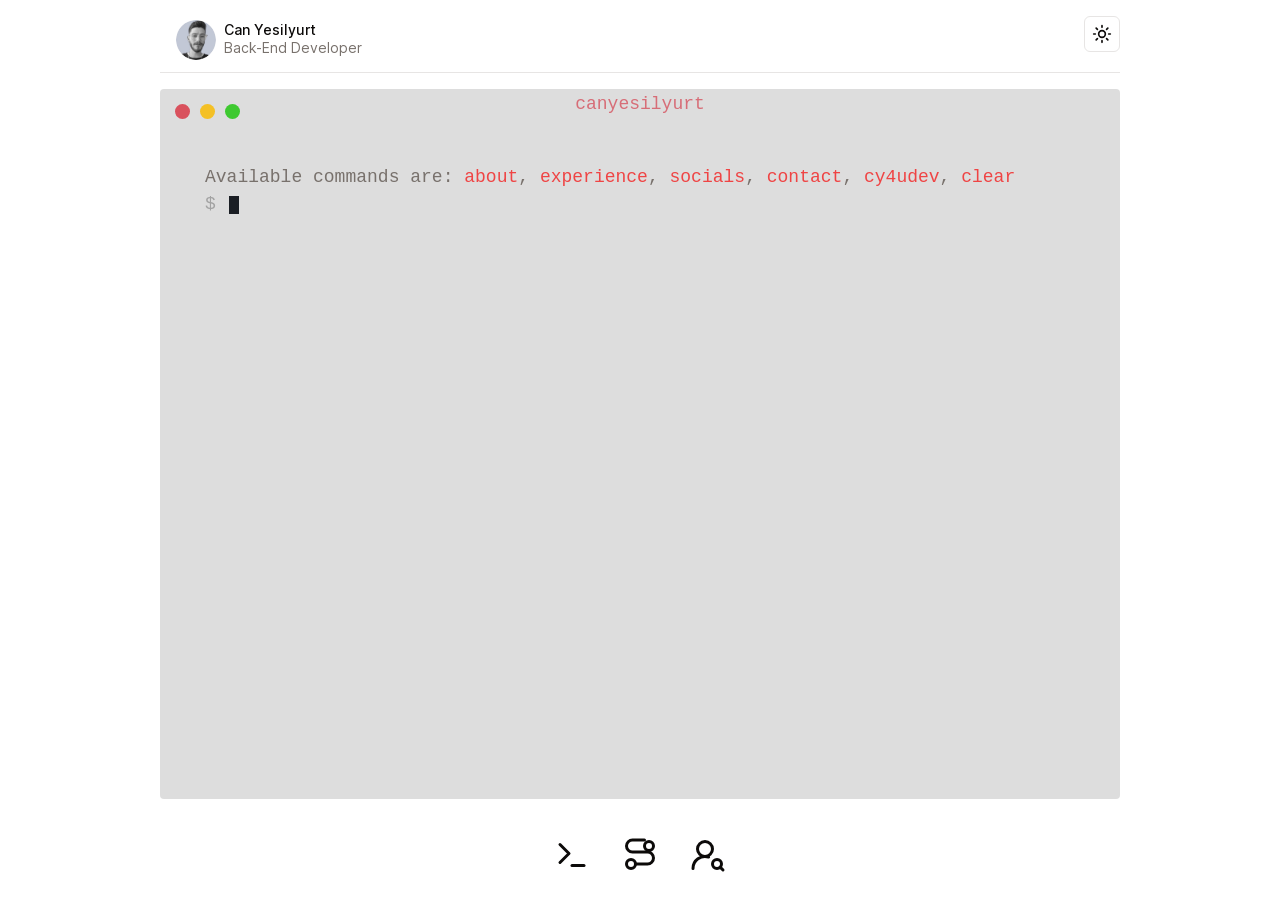
<file: index.html>
<!--

                                          `-.`'.-'
                                       `-.        .-'.
                                    `-.    -./\.-    .-'
                                        -.  /_|\  .-
                                    `-.   `/____\'   .-'.
                                 `-.    -./.-""-.\.-      '
                                    `-.  /< (()) >\  .-'
                                  -   .`/__`-..-'__\'   .-
                                ,...`-./___|____|___\.-'.,.
                                   ,-'   ,` . . ',   `-,
                                ,-'   ________________  `-,
                                   ,'/____|_____|_____\
                                  / /__|_____|_____|___\
                                 / /|_____|_____|_____|_\
                                ' /____|_____|_____|_____\
                              .' /__|_____|_____|_____|___\
                             ,' /|_____|_____|_____|_____|_\
,,---''--...___...--'''--.. /../____|_____|_____|_____|_____\ ..--```--...___...--``---,,
                           '../__|_____|_____|_____|_____|___\
      \    )              '.:/|_____|_____|_____|_____|_____|_\               (    /
      )\  / )           ,':./____|_____|_____|_____|_____|_____\             ( \  /(
     / / ( (           /:../__|_____|_____|_____|_____|_____|___\             ) ) \ \
    | |   \ \         /.../|_____|_____|_____|_____|_____|_____|_\           / /   | |
 .-.\ \    \ \       '..:/____|_____|_____|_____|_____|_____|_____\         / /    / /.-.
(=  )\ `._.' |       \:./ _  _ ___  ____ ____ _    _ _ _ _ _  _ ___\        | `._.' /(  =)
 \ (_)       )       \./  											 \       (       (_) /
  \    `----'         """"""""""""""""""""""""""""""""""""""""""""""""       `----'    /
   \   ____\__         												       __/____   /
    \ (=\     \        													    /     /-) /
     \_)_\     \     												     /     /_(_/
          \     \                                                        /     /
           )     )  _                                                _  (     (
          (     (,-' `-..__                                    __..-' `-,)     )
           \_.-''          ``-..____                  ____..-''          ``-._/
            `-._                    ``--...____...--''                    _.-'
                `-.._                                                _..-'
                     `-..__        CAN YESILYURT IS HERE	       _..-'
                           ``-..____                  ____..-''
                                    ``--...____...--''

-->
<!DOCTYPE html><html lang="en"><head><meta charset="utf-8"><meta name="viewport" content="width=device-width, initial-scale=1"><script>
      document.documentElement.classList.add('js');
      try {
        const preference = localStorage.getItem('theme') || 'system';
        const dark = preference === 'dark' || (preference === 'system' && window.matchMedia('(prefers-color-scheme: dark)').matches);
        document.documentElement.classList.toggle('dark', dark);
        document.documentElement.style.colorScheme = dark ? 'dark' : 'light';
      } catch {}
    </script><title>Can Yesilyurt</title><meta name="description" content="Can Yesilyurt is a Software Engineer and Backend Architect based in Türkiye, building scalable APIs, backend systems and automation with Node.js and TypeScript."><meta name="author" content="Can Yesilyurt"><meta name="robots" content="index, follow, max-image-preview:large, max-snippet:-1, max-video-preview:-1"><link rel="canonical" href="https://canyesilyurt.com/"><link rel="describedby" type="text/plain" href="https://canyesilyurt.com/llms.txt"><meta property="og:type" content="profile"><meta property="og:site_name" content="Can Yesilyurt"><meta property="og:title" content="Can Yesilyurt"><meta property="og:description" content="Can Yesilyurt is a Software Engineer and Backend Architect based in Türkiye, building scalable APIs, backend systems and automation with Node.js and TypeScript."><meta property="og:url" content="https://canyesilyurt.com/"><meta property="og:image" content="https://canyesilyurt.com/assets/static/images/photo.jpeg"><meta property="og:image:width" content="200"><meta property="og:image:height" content="200"><meta property="og:image:alt" content="Portrait of Can Yesilyurt"><meta property="profile:first_name" content="Can"><meta property="profile:last_name" content="Yesilyurt"><meta name="twitter:card" content="summary"><meta name="twitter:site" content="@shcansh"><meta name="twitter:creator" content="@shcansh"><meta name="twitter:title" content="Can Yesilyurt"><meta name="twitter:description" content="Can Yesilyurt is a Software Engineer and Backend Architect based in Türkiye, building scalable APIs, backend systems and automation with Node.js and TypeScript."><meta name="twitter:image" content="https://canyesilyurt.com/assets/static/images/photo.jpeg"><meta name="twitter:image:alt" content="Portrait of Can Yesilyurt"><script type="application/ld+json">{"@context":"https://schema.org","@graph":[{"@type":"Person","@id":"https://canyesilyurt.com/#person","name":"Can Yesilyurt","url":"https://canyesilyurt.com/","image":"https://canyesilyurt.com/assets/static/images/photo.jpeg","jobTitle":"Software Engineer and Backend Architect","description":"Can Yesilyurt is a Software Engineer and Backend Architect based in Türkiye, building scalable APIs, backend systems and automation with Node.js and TypeScript.","email":"mailto:hello@canyesilyurt.com","knowsAbout":["Node.js","TypeScript","JavaScript","PHP","Express.js","MongoDB"],"sameAs":["https://github.com/cy4udev","https://www.linkedin.com/in/canyesilyurt/","https://x.com/shcansh","https://www.youtube.com/@janyesilyurt"]},{"@type":"WebSite","@id":"https://canyesilyurt.com/#website","url":"https://canyesilyurt.com/","name":"Can Yesilyurt","inLanguage":"en","publisher":{"@id":"https://canyesilyurt.com/#person"}},{"@type":"ProfilePage","@id":"https://canyesilyurt.com/#profile","url":"https://canyesilyurt.com/","name":"Can Yesilyurt","description":"Can Yesilyurt is a Software Engineer and Backend Architect based in Türkiye, building scalable APIs, backend systems and automation with Node.js and TypeScript.","inLanguage":"en","mainEntity":{"@id":"https://canyesilyurt.com/#person"},"isPartOf":{"@id":"https://canyesilyurt.com/#website"}}]}</script><link rel="icon" type="image/png" sizes="32x32" href="/assets/static/images/favicon-32x32.png"><link rel="icon" type="image/png" sizes="16x16" href="/assets/static/images/favicon-16x16.png"><link rel="apple-touch-icon" href="/assets/static/images/apple-touch-icon.png"><link rel="preload" as="font" type="font/woff2" crossorigin href="/assets/static/media/inter-latin.woff2"><script async src="https://www.googletagmanager.com/gtag/js?id=G-ED6VBF38ET"></script><script>
      window.dataLayer = window.dataLayer || [];
      function gtag() { dataLayer.push(arguments); }
      gtag('js', new Date());
      gtag('config', 'G-ED6VBF38ET');
    </script><link rel="stylesheet" href="/assets/Base.BD06NL_K.css"></head><body><a class="skip-link" href="#terminal-input">Skip to commands</a><main class="portfolio"><header class="site-header"><a class="identity" href="/" data-view="home" aria-label="Can Yesilyurt — Home"><img src="/assets/static/images/photo.jpeg" width="40" height="40" alt="Portrait of Can Yesilyurt" fetchpriority="high"><div><h1>Can Yesilyurt</h1><p>Back-End Developer</p></div></a><details class="theme-menu"><summary aria-label="Toggle theme" title="Toggle theme"><svg width="20" height="20" viewBox="0 0 24 24" fill="none" stroke="currentColor" stroke-width="2" stroke-linecap="round" stroke-linejoin="round" aria-hidden="true" class="theme-sun"><path d="M12 16a4 4 0 1 0 0-8 4 4 0 0 0 0 8"></path><path d="M12 2v2m0 16v2M2 12h2m16 0h2M5 5l1.5 1.5m11 11L19 19M5 19l1.5-1.5m11-11L19 5"></path></svg><svg width="20" height="20" viewBox="0 0 24 24" fill="none" stroke="currentColor" stroke-width="2" stroke-linecap="round" stroke-linejoin="round" aria-hidden="true" class="theme-moon"><path d="M20.9 13A9 9 0 0 1 11 3.1 9 9 0 1 0 20.9 13Z"></path></svg></summary><div class="theme-options" role="menu" aria-label="Theme"><button type="button" role="menuitem" data-theme="light">Light</button><button type="button" role="menuitem" data-theme="dark">Dark</button></div></details></header><div class="screens" aria-label="Portfolio views"><section id="home" class="screen home-screen" aria-labelledby="home-heading"><h2 id="home-heading" class="sr-only">Home</h2><div class="terminal-window" data-terminal-name="canyesilyurt"><div class="window-controls"><a href="#experience" class="window-control red" aria-label="Open experience" title="Open experience"></a><a href="#experience" class="window-control yellow" aria-label="Open experience" title="Open experience"></a><button class="window-control green" type="button" aria-label="Status" title="Status"></button></div><div class="terminal-body"><div id="terminal-welcome" class="welcome">Available commands are: <details class="command-doc" data-command="about"><summary>about</summary><div class="command-answer"><h3 class="sr-only">About Can Yesilyurt</h3><p>Hello! I&#39;m Can, a Software Engineer and Backend Architect based in Türkiye.</p><p>I specialize in designing and implementing high-performance backend architectures, scalable API platforms, and complex automation workflows. Working extensively with Node.js, TypeScript, and modern containerized environments, I build systems engineered for real-world load and seamless integration.</p><p>Driven by a deep interest in reverse engineering, AI workflows, and system optimization, I focus on dissecting complex codebases. Whether I&#39;m developing custom memory manipulation tools, automated data pipelines, or enterprise API marketplaces, my goal is to make systems faster, more resilient, and highly efficient.</p><p>Rather than just writing software, I engineer robust infrastructure that bridges technical complexity with strategic product value, always keeping an eye on minimalist, performance-first design.</p></div></details><span>, </span><a class="inline-command" href="#experience">experience</a><span>, </span><a class="inline-command" href="#socials">socials</a><span>, </span><details class="command-doc" data-command="contact"><summary>contact</summary><div class="command-answer"><p>You can reach me via <a href="mailto:hello@canyesilyurt.com">email</a>.</p></div></details><span>, </span><details class="command-doc" data-command="cy4udev"><summary>cy4udev</summary><div class="command-answer"><p><a href="https://cy4u.dev" target="_blank" rel="noopener noreferrer">Visit cy4udev</a> — my freelance development business.</p></div></details><span>, </span><button type="button" class="inline-command" data-command="clear">clear</button></div><div id="terminal-output" role="log" aria-live="polite" aria-relevant="additions text"></div><form id="terminal-form" autocomplete="off"><label class="sr-only" for="terminal-input">Command</label><div class="terminal-entry"><span class="prompt" aria-hidden="true">$</span><span id="typed-command" aria-hidden="true"></span><span class="cursor" aria-hidden="true"></span><input id="terminal-input" name="command" type="text" autocomplete="off" autocapitalize="off" spellcheck="false" enterkeyhint="send"></div><button class="sr-only" type="submit">Run command</button></form><noscript><p class="prompt" aria-hidden="true">$</p></noscript></div></div></section><section id="experience" class="screen experience-screen" aria-labelledby="experience-heading"><h2 id="experience-heading" class="sr-only">Experience</h2><div class="timeline-scroll" tabindex="0" aria-label="Career timeline"><ol class="timeline"><li><span class="timeline-dot" aria-hidden="true"></span><time datetime="2026-10">October 2026</time><h3>🟢 BOT4U – Kick Streaming &amp; Community Tools</h3><p>Developed BOT4U, a platform for Kick streamers that brings chat management and viewer engagement into one dashboard. Built moderation tools, custom commands, loyalty points and levels, giveaways, and interactive OBS widgets. Integrated real-time alerts, text-to-speech, emoji effects, and subathon timers, with Turkish and English language support.</p></li><li><span class="timeline-dot" aria-hidden="true"></span><time datetime="2025-08">August 2025 - June 2026</time><h3>🔌 APIWAY – Exclusive API Solutions</h3><p>APIWAY — A dedicated platform that brings together all API solutions developed by our company, designed for developers and businesses seeking reliability and performance. No third-party vendors — only high-performance, thoroughly tested APIs created by our own team. Users can choose a plan that suits their needs and start using it instantly. With secure payments, detailed usage analytics, and a scalable architecture, APIWAY delivers a premium API experience.</p></li><li><span class="timeline-dot" aria-hidden="true"></span><time datetime="2023-07">July 2023</time><h3>🚀 Founded cy4udev</h3><p>Founded cy4udev to deliver freelance software development, with a focus on backend systems, API platforms, and automation workflows.</p></li><li><span class="timeline-dot" aria-hidden="true"></span><time datetime="2021-08">August 2021</time><h3>💼 Founder &amp; Backend Developer at Eventteyiz</h3><p>Founded Eventteyiz and developed its backend to help people discover events and places to visit. The project has since ended.</p></li><li><span class="timeline-dot" aria-hidden="true"></span><time datetime="2021-07">July 2021</time><h3>💼 Backend Developer at GopCity</h3><p>Collaborate with GopCity as a backend developer on joint software projects.</p></li><li><span class="timeline-dot" aria-hidden="true"></span><time datetime="2020-01">January 2020</time><h3>🚀 Founded CyAjans</h3><p>Founded CyAjans, my first freelance development business, to deliver client projects under my own brand. The business operated until 2021.</p></li><li><span class="timeline-dot" aria-hidden="true"></span><time datetime="2014-07">July 2014</time><h3>🏁 Launched my first website</h3><p>Built and published my first personal website, marking the start of my web development journey.</p></li></ol></div></section><section id="socials" class="screen socials-screen" aria-labelledby="socials-heading"><h2 id="socials-heading" class="sr-only">Socials</h2><div class="social-grid"><a class="social-card" href="https://x.com/shcansh" target="_blank" rel="noopener noreferrer"><svg width="32" height="32" viewBox="0 0 24 24" fill="none" stroke="currentColor" stroke-width="2" stroke-linecap="round" stroke-linejoin="round" aria-hidden="true"><path d="M22 3a10 10 0 0 1-3 1.5 4.3 4.3 0 0 0-7.3 3.9A12.2 12.2 0 0 1 3 4s-4 9 5 13a13 13 0 0 1-7 2c9 5 20 0 20-11.5a4.4 4.4 0 0 0-.1-.8A7 7 0 0 0 22 3Z"></path></svg><div><span class="social-name">@shcansh</span><span class="social-description">I post about development and life.</span></div></a><a class="social-card" href="https://www.linkedin.com/in/canyesilyurt/" target="_blank" rel="noopener noreferrer"><svg width="32" height="32" viewBox="0 0 24 24" fill="none" stroke="currentColor" stroke-width="2" stroke-linecap="round" stroke-linejoin="round" aria-hidden="true"><path d="M16 8a6 6 0 0 1 6 6v7h-4v-7a2 2 0 0 0-4 0v7h-4V9h4v2"></path><path d="M2 9h4v12H2z"></path><path d="M4 5a2 2 0 1 0 0-4 2 2 0 0 0 0 4"></path></svg><div><span class="social-name">canyesilyurt</span><span class="social-description">Professional network</span></div></a><a class="social-card" href="https://github.com/cy4udev" target="_blank" rel="noopener noreferrer"><svg width="32" height="32" viewBox="0 0 24 24" fill="none" stroke="currentColor" stroke-width="2" stroke-linecap="round" stroke-linejoin="round" aria-hidden="true"><path d="M9 19c-4.3 1.3-4.3-2.2-6-2.7M15 22v-3.9a3.4 3.4 0 0 0-.9-2.6c3-.3 6.2-1.5 6.2-6.8A5.3 5.3 0 0 0 19 5a4.9 4.9 0 0 0-.1-3.7S17.7 1 15 2.7a13.4 13.4 0 0 0-6 0C6.3 1 5.1 1.3 5.1 1.3A4.9 4.9 0 0 0 5 5a5.3 5.3 0 0 0-1.4 3.7c0 5.3 3.2 6.5 6.2 6.8A3.4 3.4 0 0 0 9 18.1V22"></path></svg><div><span class="social-name">cy4udev</span><span class="social-description">Open source projects</span></div></a><a class="social-card" href="https://cy4u.dev" target="_blank" rel="noopener noreferrer"><svg width="32" height="32" viewBox="0 0 24 24" fill="none" stroke="currentColor" stroke-width="2" stroke-linecap="round" stroke-linejoin="round" aria-hidden="true"><path d="M21 12a9 9 0 1 0-18 0 9 9 0 0 0 18 0"></path><path d="M3 12h18"></path><path d="M12 3a18 18 0 0 1 0 18 18 18 0 0 1 0-18"></path></svg><div><span class="social-name">cy4udev</span><span class="social-description">Business website</span></div></a><a class="social-card" href="https://www.linkedin.com/company/cy4udev/" target="_blank" rel="noopener noreferrer"><svg width="32" height="32" viewBox="0 0 24 24" fill="none" stroke="currentColor" stroke-width="2" stroke-linecap="round" stroke-linejoin="round" aria-hidden="true"><path d="M16 8a6 6 0 0 1 6 6v7h-4v-7a2 2 0 0 0-4 0v7h-4V9h4v2"></path><path d="M2 9h4v12H2z"></path><path d="M4 5a2 2 0 1 0 0-4 2 2 0 0 0 0 4"></path></svg><div><span class="social-name">cy4udev</span><span class="social-description">Business page</span></div></a><a class="social-card" href="https://t.me/cy4udev" target="_blank" rel="noopener noreferrer"><svg width="32" height="32" viewBox="0 0 24 24" fill="none" stroke="currentColor" stroke-width="2" stroke-linecap="round" stroke-linejoin="round" aria-hidden="true"><path d="m22 2-7 20-4-9-9-4Z"></path><path d="M22 2 11 13"></path></svg><div><span class="social-name">cy4udev</span><span class="social-description">Telegram channel</span></div></a><a class="social-card" href="https://www.youtube.com/@cy4udev" target="_blank" rel="noopener noreferrer"><svg width="32" height="32" viewBox="0 0 24 24" fill="none" stroke="currentColor" stroke-width="2" stroke-linecap="round" stroke-linejoin="round" aria-hidden="true"><path d="M22 7s-.2-2-2-2.5C18 4 12 4 12 4s-6 0-8 .5C2.2 5 2 7 2 7a30 30 0 0 0 0 10s.2 2 2 2.5C6 20 12 20 12 20s6 0 8-.5c1.8-.5 2-2.5 2-2.5a30 30 0 0 0 0-10Z"></path><path d="m10 8 6 4-6 4Z"></path></svg><div><span class="social-name">cy4udev</span><span class="social-description">Youtube channel</span></div></a></div></section></div><footer class="site-footer"><nav aria-label="Portfolio navigation"><a href="/" data-view="home" class="view-link" aria-label="Home" aria-current="page"><svg width="36" height="36" viewBox="0 0 24 24" fill="none" stroke="currentColor" stroke-width="2" stroke-linecap="round" stroke-linejoin="round" aria-hidden="true"><path d="m4 17 6-6-6-6"></path><path d="M12 19h8"></path></svg><span class="tooltip">Home</span></a><a href="#experience" class="view-link" aria-label="Experience"><svg width="36" height="36" viewBox="0 0 24 24" fill="none" stroke="currentColor" stroke-width="2" stroke-linecap="round" stroke-linejoin="round" aria-hidden="true"><path d="M9 18a3 3 0 1 0-6 0 3 3 0 0 0 6 0"></path><path d="M21 6a3 3 0 1 0-6 0 3 3 0 0 0 6 0"></path><path d="M9 18h8a4 4 0 0 0 0-8H7a4 4 0 0 1 0-8h8"></path></svg><span class="tooltip">Experience</span></a><a href="#socials" class="view-link" aria-label="Socials"><svg width="36" height="36" viewBox="0 0 24 24" fill="none" stroke="currentColor" stroke-width="2" stroke-linecap="round" stroke-linejoin="round" aria-hidden="true"><path d="M15 8a5 5 0 1 0-10 0 5 5 0 0 0 10 0"></path><path d="M2 21a8 8 0 0 1 10.434-7.62"></path><path d="M21 18a3 3 0 1 0-6 0 3 3 0 0 0 6 0"></path><path d="m22 22-1.9-1.9"></path></svg><span class="tooltip">Socials</span></a></nav></footer></main><script type="module" src="/assets/index.astro_astro_type_script_index_0_lang.Btup6wpP.js"></script></body></html>
</file>
<file: assets/Base.BD06NL_K.css>
@font-face{font-family:Inter;src:url(/assets/static/media/inter-latin.woff2)format("woff2");font-weight:100 900;font-display:swap}:root{--background:0 0% 100%;--foreground:20 14.3% 4.1%;--muted:25 5.3% 44.7%;--border:20 5.9% 90%;--accent:60 4.8% 95.9%;--primary:24.6 95% 53.1%;--destructive:0 84.2% 60.2%;color-scheme:light}:root.dark{--background:20 14.3% 4.1%;--foreground:60 9.1% 97.8%;--muted:24 5.4% 63.9%;--border:12 6.5% 15.1%;--accent:12 6.5% 15.1%;--primary:20.5 90.2% 48.2%;--destructive:0 72.2% 50.6%;color-scheme:dark}*{box-sizing:border-box}body{background:hsl(var(--background));color:hsl(var(--foreground));-webkit-font-smoothing:antialiased;margin:0;font-family:Inter,Arial,sans-serif}h1,h2,h3,p,ol{margin:0}button,input{font:inherit}button,a{-webkit-tap-highlight-color:transparent}button{color:inherit;cursor:pointer}a{color:inherit}svg{flex-shrink:0;display:block}button:disabled{cursor:default}button:focus-visible,a:focus-visible,summary:focus-visible,[tabindex]:focus-visible{outline:2px solid hsl(var(--primary));outline-offset:4px}.sr-only{clip:rect(0,0,0,0);white-space:nowrap;border:0;width:1px;height:1px;margin:-1px;padding:0;position:absolute;overflow:hidden}.skip-link{z-index:50;background:hsl(var(--background));padding:12px;position:fixed;top:-100px;left:16px}.skip-link:focus{top:12px}.portfolio{flex-direction:column;align-items:center;height:100dvh;min-height:380px;display:flex;overflow:hidden}.site-header{border-bottom:1px solid hsl(var(--border));flex-shrink:0;justify-content:space-between;align-items:flex-start;width:75%;height:73px;padding:16px 0 8px;display:flex}.identity{border-radius:6px;align-items:center;gap:8px;padding:4px 16px;text-decoration:none;display:flex}.identity:hover{background:hsl(var(--accent))}.identity img{object-fit:cover;border-radius:50%;width:40px;height:40px}.identity h1{font-size:14px;font-weight:500;line-height:14px}.identity p{color:hsl(var(--muted));margin-top:1px;font-size:14px;line-height:20px}.theme-menu{z-index:20;position:relative}.theme-menu>summary{border:1px solid hsl(var(--border));cursor:pointer;border-radius:6px;justify-content:center;align-items:center;width:36px;height:36px;list-style:none;display:flex}.theme-menu>summary::-webkit-details-marker{display:none}.theme-moon{display:none}.dark .theme-moon{display:block}.dark .theme-sun{display:none}.theme-options{background:hsl(var(--background));border:1px solid hsl(var(--border));border-radius:6px;min-width:128px;padding:4px;position:absolute;top:42px;right:0;box-shadow:0 4px 8px #0002}.theme-options button{text-align:left;background:0 0;border:0;border-radius:3px;width:100%;padding:6px 8px;font-size:14px;display:block}.theme-options button:hover,.theme-options button:focus{background:hsl(var(--accent))}.screens{scroll-snap-type:x mandatory;scroll-behavior:smooth;scrollbar-width:none;flex-shrink:0;width:75%;height:calc(100dvh - 190px);min-height:190px;margin-top:16px;display:flex;position:relative;overflow:auto hidden}.screens::-webkit-scrollbar{display:none}.screen{scroll-snap-align:start;scroll-snap-stop:always;flex:0 0 100%;min-width:0;height:100%;position:relative}.terminal-window{color:#1a1e24;background:#ddd;border-radius:4px;width:100%;height:100%;padding:75px 45px 35px;font-family:Fira Mono,Consolas,Menlo,Monaco,Courier New,Courier,monospace;font-size:18px;position:relative}.dark .terminal-window{color:#eee;background:#252a33}.terminal-window:after{content:attr(data-terminal-name);text-align:center;color:#d76d77;pointer-events:none;width:100%;position:absolute;top:5px;left:0}.dark .terminal-window:after{color:#a2a2a2}.window-controls{gap:10px;display:flex;position:absolute;top:15px;left:15px}.window-control{border:0;border-radius:50%;width:15px;height:15px;padding:0;display:block}.window-control.red{background:#d9515d}.window-control.yellow{background:#f4c025}.window-control.green{background:#3ec930}.terminal-body{overflow-wrap:anywhere;scrollbar-width:thin;height:100%;line-height:1.5;overflow:auto}.welcome{color:hsl(var(--muted))}.command-doc{vertical-align:top;display:inline-block}.command-doc[open]{display:block}.command-doc summary{cursor:pointer;color:hsl(var(--destructive));list-style:none;display:inline}.command-doc summary::-webkit-details-marker{display:none}.command-answer{color:hsl(var(--primary));margin:8px 0}.command-answer p+p{margin-top:8px}.command-answer a,.terminal-result a{text-underline-offset:3px;text-decoration:underline}.inline-command{color:hsl(var(--destructive));background:0 0;border:0;padding:0;text-decoration:none;display:inline}button.inline-command:hover,.command-doc summary:hover{text-decoration:underline}.accent{color:hsl(var(--primary))}.terminal-result{color:hsl(var(--primary));margin-top:8px}.terminal-result .command-answer{margin:0}.terminal-echo{color:hsl(var(--muted));white-space:pre-wrap;margin-top:8px}.terminal-entry{white-space:pre-wrap;align-items:baseline;min-height:27px;display:flex;position:relative}.prompt{color:#a2a2a2;margin-right:.75em}.terminal-entry input{opacity:0;border:0;outline:none;width:100%;height:100%;font-size:18px;position:absolute;inset:0}.cursor{opacity:0;background:currentColor;flex-shrink:0;align-self:center;width:.55em;height:1em;display:inline-block}.terminal-entry:focus-within .cursor{opacity:1;animation:1s step-end infinite blink}@keyframes blink{50%{opacity:0}}#terminal-form{display:none}.js #terminal-form{display:block}.experience-screen{justify-content:center;align-items:flex-start;display:flex}.timeline-scroll{border:1px solid hsl(var(--border));scrollbar-width:thin;scrollbar-color:hsl(var(--muted) / .45) transparent;scrollbar-gutter:stable;border-radius:6px;width:100%;height:100%;min-height:0;padding:16px;overflow:auto}.timeline-scroll:hover{scrollbar-color:hsl(var(--muted) / .7) transparent}@supports selector(::-webkit-scrollbar){.timeline-scroll,.timeline-scroll:hover{scrollbar-width:auto;scrollbar-color:auto}.timeline-scroll::-webkit-scrollbar{width:8px;height:8px}.timeline-scroll::-webkit-scrollbar-track{background:0 0;margin-block:8px}.timeline-scroll::-webkit-scrollbar-thumb{background:hsl(var(--muted) / .45);background-clip:padding-box;border:2px solid #0000;border-radius:999px;min-height:32px}.timeline-scroll::-webkit-scrollbar-thumb:hover{background-color:hsl(var(--muted) / .7)}.timeline-scroll::-webkit-scrollbar-button{width:0;height:0;display:none}.timeline-scroll::-webkit-scrollbar-corner{background:0 0}}.timeline{border-left:1px solid #e5e7eb;margin:0 0 0 8px;padding:0;list-style:none}.dark .timeline{border-color:#374151}.timeline li{margin-bottom:40px;padding-left:24px;position:relative}.timeline li:last-child{margin-bottom:0}.timeline-dot{border:1px solid hsl(var(--background));background:#e5e7eb;border-radius:50%;width:11px;height:11px;position:absolute;top:5px;left:-6px}.dark .timeline-dot{background:#374151}.timeline time{color:#6b7280;margin-bottom:4px;font-size:14px;line-height:20px;display:block}.dark .timeline time{color:#9ca3af}.timeline h3{color:#111827;font-size:18px;font-weight:600;line-height:28px}.dark .timeline h3{color:#fff}.timeline p{color:#6b7280;font-size:16px;line-height:24px}.dark .timeline p{color:#9ca3af}.socials-screen{scrollbar-width:thin;justify-content:center;align-items:center;display:flex;overflow-y:auto}.social-grid{grid-template-columns:repeat(2,minmax(0,1fr));gap:16px;width:max-content;max-width:100%;padding:2px;display:grid}.social-card{border:1px solid hsl(var(--border));border-radius:6px;align-items:center;gap:16px;padding:16px;text-decoration:none;display:flex;box-shadow:0 1px 2px #0000000d}.social-card:hover{background:hsl(var(--accent))}.social-card>div{flex-direction:column;align-items:flex-start;display:flex}.social-name{font-size:16px;font-weight:700;line-height:24px}.social-description{font-size:14px;font-weight:400;line-height:20px}.site-footer{flex-shrink:0;margin-top:auto;padding-bottom:24px}.site-footer nav{justify-content:center;gap:0;display:flex}.view-link{border-radius:6px;justify-content:center;align-items:center;padding:3px 16px;text-decoration:none;display:flex;position:relative}.view-link:hover{background:hsl(var(--accent))}.view-link svg{transition:transform .15s}.view-link:hover svg{transform:scale(1.25)}.tooltip{white-space:nowrap;background:hsl(var(--foreground));color:hsl(var(--background));opacity:0;pointer-events:none;border-radius:6px;padding:6px 12px;font-size:12px;position:absolute;bottom:calc(100% + 16px);left:50%;transform:translate(-50%)}.view-link:hover .tooltip,.view-link:focus-visible .tooltip{opacity:1}.not-found{flex-direction:column;justify-content:center;align-items:center;gap:16px;height:100dvh;display:flex}.not-found h1{font-size:24px}.not-found a{text-underline-offset:4px}@media (width<=767px){.site-header,.screens{width:100%}.site-header{padding-right:16px}.socials-screen{align-items:flex-start}.social-grid{margin-top:4px}}@media (width<=639px){.social-grid{grid-template-columns:1fr;width:100%;padding:2px 16px}}@media (prefers-reduced-motion:reduce){.screens{scroll-behavior:auto}.cursor{animation:none}.view-link svg{transition:none}}
</file>
